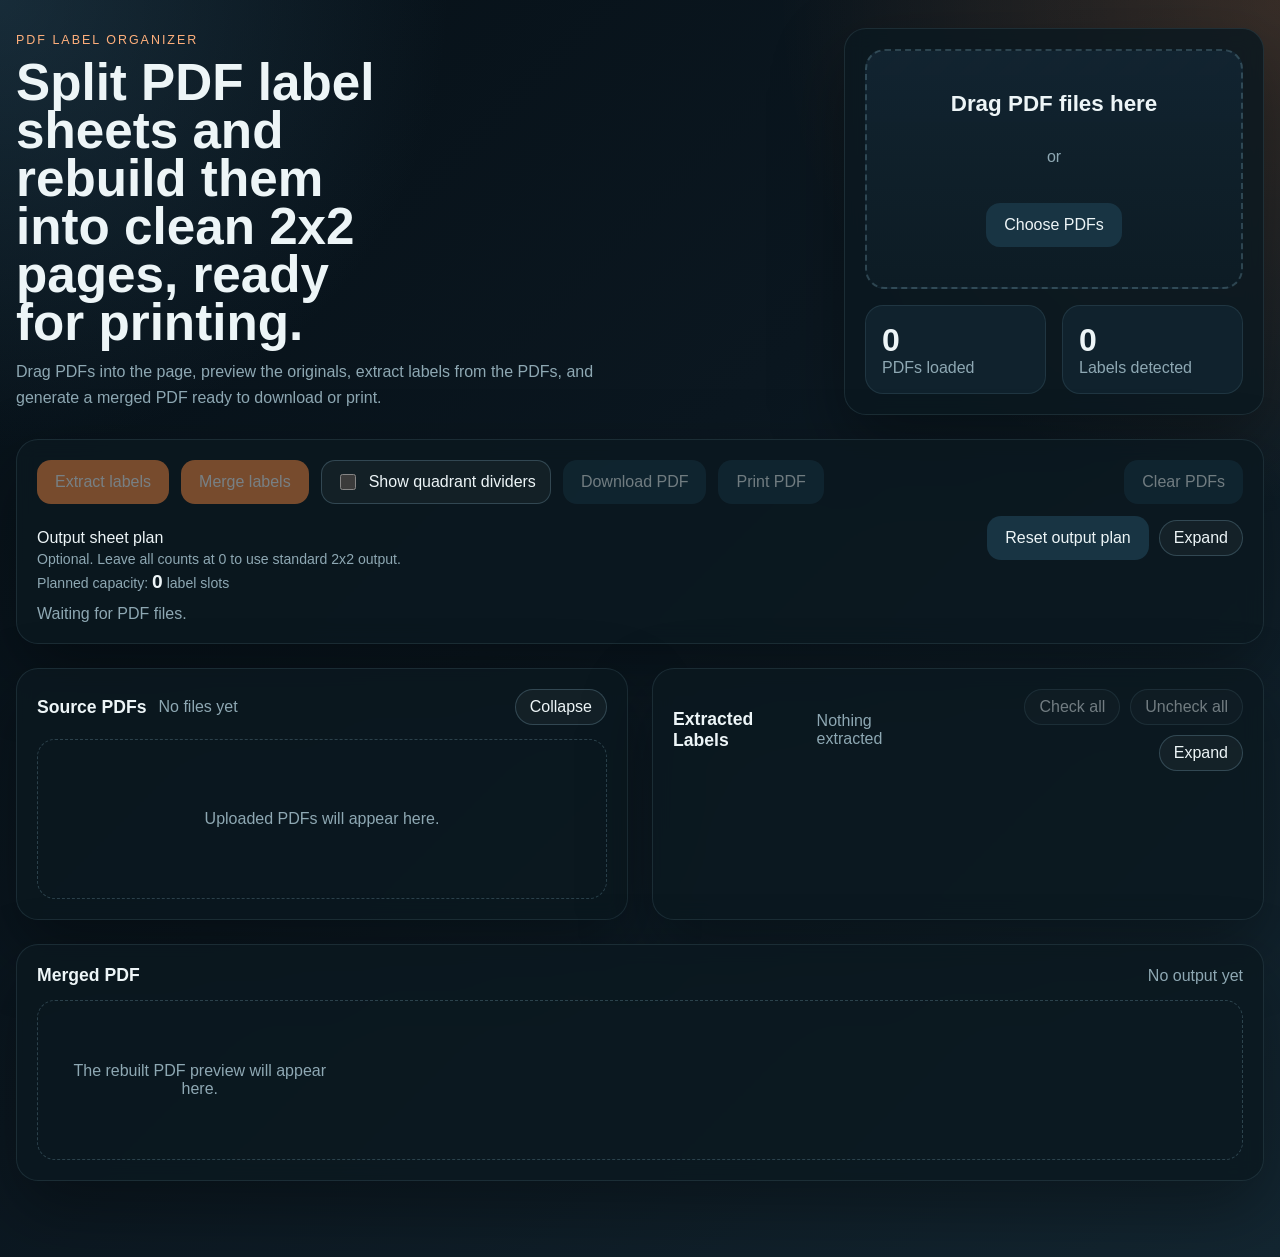
<file: index.html>
<!DOCTYPE html>
<html lang="en">
  <head>
    <meta charset="UTF-8" />
    <meta name="viewport" content="width=device-width, initial-scale=1.0" />
    <title>PDF Label Organizer</title>
    <link rel="icon" type="image/svg+xml" href="./favicon.svg" />
    <link rel="stylesheet" href="./styles.css" />
    <script src="./vendor/pdf.min.js"></script>
    <script src="./vendor/pdf-lib.min.js"></script>
  </head>
  <body>
    <div class="app-shell">
      <header class="hero">
        <div class="hero-copy">
          <p class="eyebrow">PDF Label Organizer</p>
          <h1>Split PDF label sheets and rebuild them into clean 2x2 pages, ready for printing.</h1>
          <p class="lede">
            Drag PDFs into the page, preview the originals, extract labels from the PDFs, and generate a merged PDF ready to download or print.
          </p>
        </div>
        <section class="hero-card">
          <div id="drop-zone" class="drop-zone" tabindex="0">
            <input id="file-input" type="file" accept="application/pdf" multiple hidden />
            <p class="drop-title">Drag PDF files here</p>
            <p class="drop-subtitle">or</p>
            <button id="browse-button" class="button button-secondary" type="button">
              Choose PDFs
            </button>
          </div>
          <div class="hero-stats">
            <div class="stat">
              <span id="file-count">0</span>
              <label>PDFs loaded</label>
            </div>
            <div class="stat">
              <span id="label-count">0</span>
              <label>Labels detected</label>
            </div>
          </div>
        </section>
      </header>

      <main class="layout">
        <section class="panel panel-wide action-panel">
          <div class="controls">
            <button id="extract-button" class="button" type="button" disabled>
              Extract labels
            </button>
            <button id="merge-button" class="button" type="button" disabled>
              Merge labels
            </button>
            <label class="checkbox-field">
              <input id="divider-toggle" type="checkbox" />
              <span>Show quadrant dividers</span>
            </label>
            <button id="download-button" class="button button-secondary" type="button" disabled>
              Download PDF
            </button>
            <button id="print-button" class="button button-secondary" type="button" disabled>
              Print PDF
            </button>
            <div class="controls-spacer" aria-hidden="true"></div>
            <button id="clear-button" class="button button-secondary" type="button" disabled>
              Clear PDFs
            </button>
          </div>
          <div id="output-plan-panel" class="output-plan-panel">
          <div class="planner-head">
            <div class="planner-head-copy">
              <span>Output sheet plan</span>
              <span class="planner-meta">Optional. Leave all counts at 0 to use standard 2x2 output.</span>
              <span id="output-plan-summary" class="planner-meta">
                Planned capacity:
                <strong class="planner-summary-value">0</strong>
                label slots
              </span>
            </div>
            <div class="planner-actions">
              <button id="reset-output-plan-button" class="button button-secondary" type="button">
                Reset output plan
              </button>
              <button id="toggle-output-plan-button" class="collapse-button" type="button" aria-expanded="false">
                Expand
              </button>
            </div>
          </div>
          <div id="output-planner" class="output-planner"></div>
          </div>
          <div id="progress-stack" class="progress-stack is-hidden">
            <div class="progress-block">
              <div class="progress-head">
                <span id="progress-phase">Idle</span>
                <span id="progress-text" class="progress-meta">Idle</span>
              </div>
              <div class="progress-track">
                <div id="progress-bar" class="progress-fill"></div>
              </div>
            </div>
          </div>
          <div id="status" class="status">Waiting for PDF files.</div>
        </section>

        <section id="source-panel" class="panel">
          <div class="section-head">
            <div class="section-head-main">
              <h2>Source PDFs</h2>
              <span id="source-summary" class="section-meta">No files yet</span>
            </div>
            <button id="toggle-source-button" class="collapse-button" type="button" aria-expanded="true">
              Collapse
            </button>
          </div>
          <div id="source-list" class="file-list empty-state">
            Uploaded PDFs will appear here.
          </div>
        </section>

        <section id="labels-panel" class="panel">
          <div class="section-head">
            <div class="section-head-main">
              <h2>Extracted Labels</h2>
              <span id="extract-summary" class="section-meta">Nothing extracted</span>
            </div>
            <div class="section-actions">
              <button id="check-all-labels-button" class="collapse-button" type="button" disabled>
                Check all
              </button>
              <button id="uncheck-all-labels-button" class="collapse-button" type="button" disabled>
                Uncheck all
              </button>
              <button id="toggle-labels-button" class="collapse-button" type="button" aria-expanded="true">
                Collapse
              </button>
            </div>
          </div>
          <div id="label-grid" class="preview-grid empty-state">
            Extracted labels will appear here after processing.
          </div>
        </section>

        <section class="panel panel-wide">
          <div class="section-head">
            <h2>Merged PDF</h2>
            <span id="merged-summary" class="section-meta">No output yet</span>
          </div>
          <div id="merged-preview" class="merged-preview empty-state">
            The rebuilt PDF preview will appear here.
          </div>
        </section>
      </main>

      <footer class="site-footer" data-site-footer data-footer-variant="app"></footer>
    </div>

    <div id="preview-modal" class="modal" hidden>
      <div id="modal-backdrop" class="modal-backdrop"></div>
      <div class="modal-dialog" role="dialog" aria-modal="true" aria-labelledby="modal-title">
        <div class="modal-head">
          <div>
            <h2 id="modal-title">Preview</h2>
            <p id="modal-caption" class="modal-caption"></p>
          </div>
          <div class="modal-actions">
            <span id="modal-position" class="modal-position" aria-live="polite"></span>
            <button id="close-modal-button" class="collapse-button" type="button">
              Close
            </button>
          </div>
        </div>
        <div class="modal-body">
          <button
            id="modal-previous-button"
            class="modal-nav-button"
            type="button"
            aria-label="Previous preview"
            title="Previous preview"
            disabled
          >
            <span class="chevron chevron-left" aria-hidden="true"></span>
          </button>
          <div class="modal-image-frame">
            <img id="modal-image" class="modal-image" alt="" />
          </div>
          <button
            id="modal-next-button"
            class="modal-nav-button"
            type="button"
            aria-label="Next preview"
            title="Next preview"
            disabled
          >
            <span class="chevron chevron-right" aria-hidden="true"></span>
          </button>
        </div>
      </div>
    </div>

    <script type="module" src="./src/main.js"></script>
  </body>
</html>
</file>
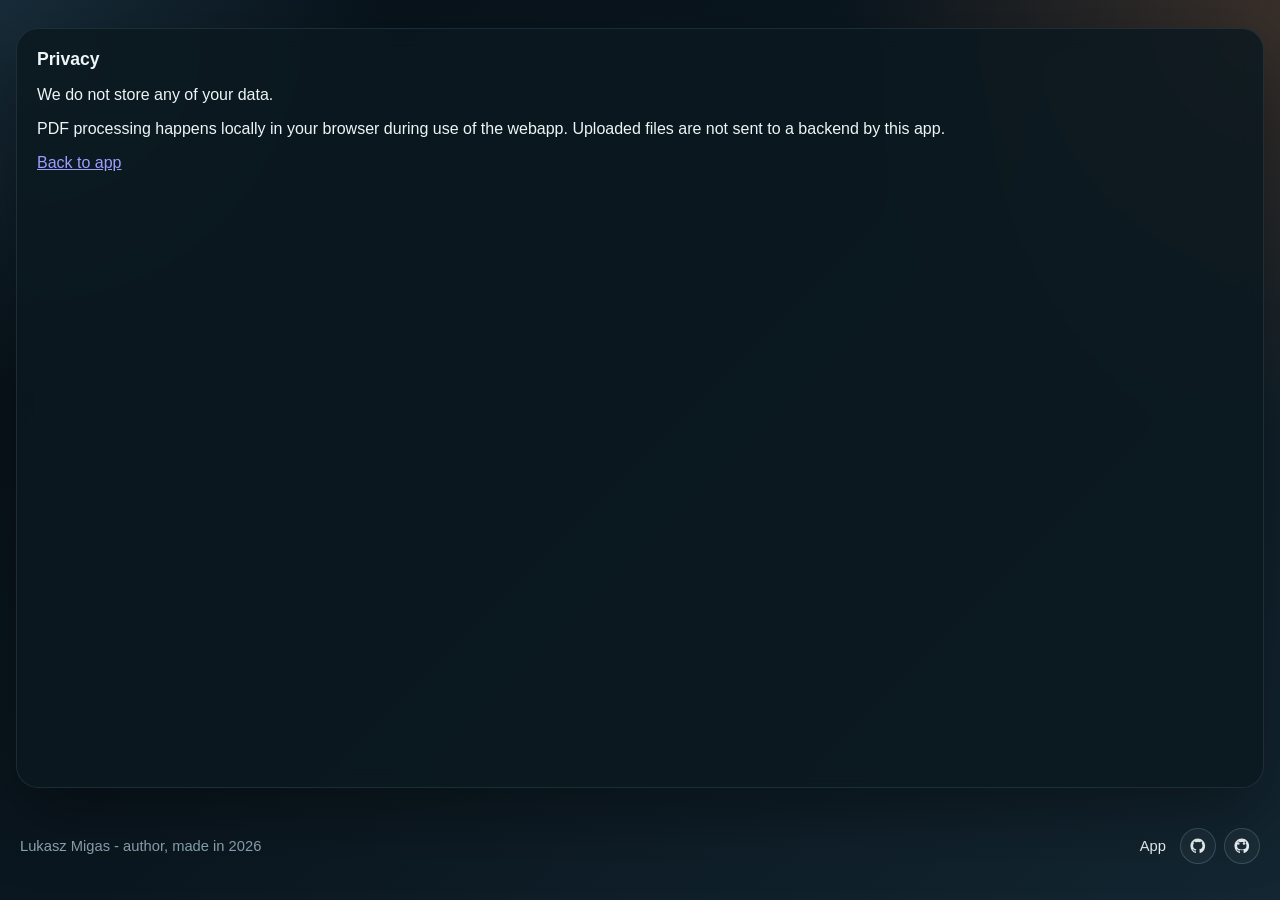
<file: privacy.html>
<!DOCTYPE html>
<html lang="en">
  <head>
    <meta charset="UTF-8" />
    <meta name="viewport" content="width=device-width, initial-scale=1.0" />
    <title>Privacy | PDF Label Organizer</title>
    <link rel="icon" type="image/svg+xml" href="./favicon.svg" />
    <link rel="stylesheet" href="./styles.css" />
  </head>
  <body>
    <div class="app-shell">
      <main class="layout">
        <section class="panel panel-wide">
          <div class="section-head">
            <h2>Privacy</h2>
          </div>
          <p>We do not store any of your data.</p>
          <p>
            PDF processing happens locally in your browser during use of the webapp.
            Uploaded files are not sent to a backend by this app.
          </p>
          <p>
            <a href="./index.html">Back to app</a>
          </p>
        </section>
      </main>

      <footer class="site-footer" data-site-footer data-footer-variant="privacy"></footer>
    </div>
    <script type="module" src="./src/privacy.js"></script>
  </body>
</html>
</file>
<file: styles.css>
:root {
  color-scheme: dark;
  --bg: #08131a;
  --panel: rgba(11, 24, 32, 0.84);
  --panel-strong: #10222d;
  --line: rgba(130, 176, 193, 0.14);
  --line-strong: rgba(130, 176, 193, 0.28);
  --text: #edf5f7;
  --muted: #8ea8b3;
  --accent: #ff8c42;
  --accent-dark: #d66c27;
  --shadow: 0 28px 70px rgba(0, 0, 0, 0.35);
  --radius: 22px;
}

* {
  box-sizing: border-box;
}

body {
  margin: 0;
  min-height: 100vh;
  font-family: "Avenir Next", "Segoe UI", sans-serif;
  color: var(--text);
  background:
    radial-gradient(circle at top left, rgba(56, 96, 120, 0.35), transparent 25%),
    radial-gradient(circle at top right, rgba(255, 140, 66, 0.18), transparent 28%),
    linear-gradient(135deg, #061017 0%, #0b1720 45%, #132631 100%);
}

button,
select,
input {
  font: inherit;
}

.app-shell {
  width: min(1400px, calc(100vw - 32px));
  margin: 0 auto;
  min-height: 100vh;
  padding: 28px 0 36px;
  display: flex;
  flex-direction: column;
}

.site-footer {
  display: flex;
  justify-content: space-between;
  gap: 16px;
  align-items: center;
  margin-top: 24px;
  padding: 16px 4px 0;
  color: var(--muted);
  font-size: 0.92rem;
}

.site-footer-links {
  display: flex;
  align-items: center;
  gap: 14px;
}

.site-footer a {
  color: var(--text);
  text-decoration: none;
}

.site-footer a:hover {
  text-decoration: underline;
}

.footer-icon-links {
  display: flex;
  align-items: center;
  gap: 8px;
}

.site-footer .icon-button {
  display: inline-flex;
  align-items: center;
  justify-content: center;
  width: 2.25rem;
  height: 2.25rem;
  transition:
    transform 160ms ease,
    border-color 160ms ease,
    background-color 160ms ease;
}

.site-footer .icon-button:hover {
  text-decoration: none;
  transform: translateY(-1px);
  border-color: rgba(255, 176, 124, 0.45);
  background: rgba(255, 176, 124, 0.12);
}

.icon-button:focus-visible {
  outline: 2px solid rgba(255, 176, 124, 0.85);
  outline-offset: 2px;
}

.site-footer .icon-button svg {
  width: 1.1rem;
  height: 1.1rem;
}

.hero {
  display: grid;
  grid-template-columns: minmax(0, 1.15fr) minmax(340px, 420px);
  gap: 24px;
  align-items: stretch;
  margin-bottom: 24px;
}

.hero-copy {
  align-self: center;
}

.eyebrow {
  margin: 0 0 12px;
  font-size: 0.78rem;
  letter-spacing: 0.16em;
  text-transform: uppercase;
  color: #ffb07c;
}

.hero h1 {
  margin: 0 0 12px;
  max-width: 13ch;
  font-size: clamp(2.3rem, 4vw, 4.6rem);
  line-height: 0.94;
}

.lede {
  margin: 0;
  max-width: 70ch;
  color: var(--muted);
  line-height: 1.6;
}

.hero-card,
.panel {
  backdrop-filter: blur(10px);
  background: var(--panel);
  border: 1px solid var(--line);
  border-radius: var(--radius);
  box-shadow: var(--shadow);
}

.hero-card {
  display: grid;
  gap: 16px;
  padding: 20px;
  align-content: start;
}

.hero-stats {
  display: grid;
  grid-template-columns: repeat(2, minmax(0, 1fr));
  gap: 16px;
}

.stat {
  padding: 16px;
  border-radius: 18px;
  background: var(--panel-strong);
  border: 1px solid var(--line);
}

.stat span {
  display: block;
  font-size: 2rem;
  font-weight: 700;
}

.stat label {
  color: var(--muted);
}

.layout {
  display: grid;
  grid-template-columns: repeat(2, minmax(0, 1fr));
  gap: 24px;
  flex: 1 0 auto;
}

.panel {
  padding: 20px;
}

.panel-wide {
  grid-column: 1 / -1;
}

.drop-zone {
  display: grid;
  place-items: center;
  min-height: 240px;
  padding: 28px;
  border: 2px dashed var(--line-strong);
  border-radius: 20px;
  background:
    linear-gradient(180deg, rgba(18, 37, 49, 0.96), rgba(13, 28, 37, 0.98)),
    repeating-linear-gradient(
      -45deg,
      rgba(255, 140, 66, 0.05),
      rgba(255, 140, 66, 0.05) 14px,
      transparent 14px,
      transparent 28px
    );
  text-align: center;
  transition: border-color 0.2s ease, transform 0.2s ease, background-color 0.2s ease;
}

.drop-zone.is-active {
  border-color: var(--accent);
  transform: translateY(-2px);
}

.drop-title {
  margin: 0;
  font-size: 1.4rem;
  font-weight: 650;
}

.drop-subtitle {
  margin: 8px 0 14px;
  color: var(--muted);
}

.controls {
  display: flex;
  flex-wrap: wrap;
  gap: 12px;
  align-items: center;
}

.controls-spacer {
  flex: 1 1 auto;
  min-width: 24px;
}

.checkbox-field {
  display: inline-flex;
  gap: 10px;
  align-items: center;
  min-height: 44px;
  padding: 0 14px;
  border: 1px solid var(--line-strong);
  border-radius: 14px;
  background: rgba(255, 255, 255, 0.04);
  color: var(--text);
}

.checkbox-field input {
  width: 16px;
  height: 16px;
  accent-color: var(--accent);
}

.checkbox-field span {
  white-space: nowrap;
}

.output-planner {
  display: flex;
  flex-wrap: wrap;
  gap: 12px;
}

.output-plan-panel.is-collapsed #output-planner {
  display: none;
}

.planner-head {
  display: flex;
  justify-content: space-between;
  gap: 12px;
  align-items: baseline;
  color: var(--text);
}

.planner-head-copy {
  display: grid;
  gap: 4px;
}

.planner-actions {
  display: flex;
  flex-wrap: wrap;
  gap: 10px;
  align-items: center;
}

.planner-meta {
  color: var(--muted);
  font-size: 0.88rem;
}

.planner-summary-value {
  font-size: 1.2rem;
  font-weight: 700;
  color: var(--text);
}

.pattern-card {
  display: grid;
  gap: 8px;
  min-width: 110px;
  padding: 10px 12px;
  border: 1px solid var(--line-strong);
  border-radius: 16px;
  background: rgba(255, 255, 255, 0.04);
}

.pattern-card-top {
  display: flex;
  justify-content: space-between;
  gap: 10px;
  align-items: start;
}

.pattern-name {
  font-size: 0.78rem;
  color: var(--muted);
}

.pattern-card-footer {
  display: flex;
  justify-content: space-between;
  gap: 10px;
  align-items: center;
  flex-wrap: wrap;
}

.pattern-count-pill {
  display: inline-flex;
  align-items: center;
  gap: 8px;
  min-height: 34px;
  padding: 0 10px;
  border-radius: 999px;
  border: 1px solid var(--line-strong);
  background: rgba(255, 255, 255, 0.04);
  color: var(--muted);
  font-size: 0.82rem;
}

.pattern-count-pill strong {
  color: var(--text);
  font-size: 0.95rem;
}

.pattern-grid {
  display: grid;
  grid-template-columns: repeat(2, 12px);
  grid-template-rows: repeat(2, 12px);
  gap: 3px;
}

.pattern-cell {
  border-radius: 2px;
  border: 1px solid var(--line-strong);
  background: rgba(255, 255, 255, 0.05);
}

.pattern-cell.is-filled {
  background: rgba(255, 140, 66, 0.85);
  border-color: rgba(255, 140, 66, 0.95);
}

.pattern-stepper {
  display: inline-flex;
  gap: 8px;
}

.pattern-adjust {
  min-width: 42px;
  min-height: 42px;
  padding: 0 12px;
  border: 1px solid var(--line-strong);
  border-radius: 12px;
  background: rgba(255, 255, 255, 0.04);
  color: var(--text);
  cursor: pointer;
  font-size: 1.15rem;
  line-height: 1;
}

.pattern-adjust:hover {
  background: rgba(255, 255, 255, 0.08);
}

.pattern-adjust-primary {
  border-color: rgba(255, 140, 66, 0.45);
  background: rgba(255, 140, 66, 0.16);
}

.pattern-adjust-primary:hover {
  background: rgba(255, 140, 66, 0.24);
}

.button {
  min-height: 44px;
  padding: 0 18px;
  border: 0;
  border-radius: 14px;
  background: var(--accent);
  color: white;
  cursor: pointer;
  transition: transform 0.15s ease, opacity 0.15s ease, background-color 0.15s ease;
}

.button:hover:enabled {
  transform: translateY(-1px);
  background: var(--accent-dark);
}

.button:disabled {
  opacity: 0.45;
  cursor: not-allowed;
}

.button-secondary {
  background: #183443;
  color: var(--text);
}

.button-secondary:hover:enabled {
  background: #214759;
}

.status,
.section-meta {
  color: var(--muted);
}

.action-panel {
  display: grid;
  gap: 12px;
}

.progress-stack {
  display: grid;
  gap: 12px;
}

.progress-stack.is-hidden {
  display: none;
}

.progress-block {
  display: grid;
  gap: 8px;
}

.progress-head,
.section-head-main {
  display: flex;
  justify-content: space-between;
  gap: 12px;
  align-items: center;
}

.progress-head {
  font-size: 0.92rem;
  color: var(--muted);
}

.progress-meta {
  color: var(--text);
}

.progress-track {
  position: relative;
  height: 10px;
  overflow: hidden;
  border-radius: 999px;
  background: rgba(255, 255, 255, 0.08);
  border: 1px solid var(--line);
}

.progress-fill {
  width: 0%;
  height: 100%;
  border-radius: inherit;
  background: linear-gradient(90deg, #ff8c42 0%, #ffd166 100%);
  transition: width 0.2s ease;
}

.section-head {
  display: flex;
  justify-content: space-between;
  gap: 16px;
  align-items: center;
  margin-bottom: 14px;
}

.section-head h2 {
  margin: 0;
  font-size: 1.1rem;
}

.section-actions {
  display: flex;
  flex-wrap: wrap;
  gap: 10px;
  align-items: center;
  justify-content: end;
}

.collapse-button {
  min-height: 36px;
  padding: 0 14px;
  border: 1px solid var(--line-strong);
  border-radius: 999px;
  background: rgba(255, 255, 255, 0.04);
  color: var(--text);
  cursor: pointer;
}

.collapse-button:hover {
  background: rgba(255, 255, 255, 0.08);
}

.collapse-button:disabled {
  cursor: not-allowed;
  opacity: 0.45;
}

.file-list,
.preview-grid,
.merged-preview {
  min-height: 160px;
}

.file-list {
  display: grid;
  gap: 14px;
}

.file-card {
  display: grid;
  grid-template-columns: minmax(0, 190px) minmax(0, 1fr);
  gap: 14px;
  padding: 14px;
  border-radius: 18px;
  background: var(--panel-strong);
  border: 1px solid var(--line);
}

.file-card-meta {
  display: grid;
  gap: 12px;
  align-content: start;
}

.file-card-header {
  display: flex;
  justify-content: space-between;
  gap: 12px;
  align-items: start;
}

.file-card-actions {
  display: flex;
  gap: 8px;
  align-items: center;
}

.file-card strong {
  font-size: 0.98rem;
}

.badge {
  display: inline-flex;
  align-items: center;
  min-height: 28px;
  padding: 0 10px;
  border-radius: 999px;
  border: 1px solid var(--line);
  color: #ffbf95;
  background: rgba(255, 140, 66, 0.08);
  font-size: 0.74rem;
  text-transform: uppercase;
  letter-spacing: 0.08em;
}

.icon-button {
  display: inline-grid;
  place-items: center;
  width: 32px;
  height: 32px;
  padding: 0;
  border: 1px solid var(--line-strong);
  border-radius: 999px;
  background: rgba(255, 255, 255, 0.04);
  color: var(--text);
  cursor: pointer;
}

.icon-button:hover {
  background: rgba(255, 140, 66, 0.12);
  border-color: rgba(255, 140, 66, 0.4);
}

.trash-icon {
  position: relative;
  width: 12px;
  height: 12px;
  border: 1.8px solid currentColor;
  border-top: 0;
  border-radius: 0 0 2px 2px;
}

.trash-icon::before {
  content: "";
  position: absolute;
  left: -2px;
  top: -4px;
  width: 14px;
  height: 2px;
  border-radius: 999px;
  background: currentColor;
}

.trash-icon::after {
  content: "";
  position: absolute;
  left: 3px;
  top: -6px;
  width: 4px;
  height: 2px;
  border: 1.6px solid currentColor;
  border-bottom: 0;
  border-radius: 2px 2px 0 0;
}

.field {
  display: grid;
  gap: 8px;
  color: var(--muted);
}

.field span {
  font-size: 0.85rem;
}

.field select {
  min-height: 42px;
  padding: 0 14px;
  border: 1px solid var(--line-strong);
  border-radius: 14px;
  background: #0c1a22;
  color: var(--text);
}

.thumb-strip {
  display: grid;
  grid-template-columns: repeat(2, minmax(0, 1fr));
  gap: 8px;
  align-content: start;
}

.preview-grid {
  display: grid;
  grid-template-columns: repeat(auto-fill, minmax(170px, 1fr));
  gap: 14px;
}

.preview-card {
  padding: 12px;
  border-radius: 18px;
  background: var(--panel-strong);
  border: 1px solid var(--line);
}

.preview-card.is-draggable {
  cursor: grab;
}

.preview-card.is-dragging {
  opacity: 0.35;
  transform: scale(0.98);
}

.preview-card.is-drop-target {
  border-color: var(--accent);
  box-shadow: inset 0 0 0 1px rgba(255, 140, 66, 0.5);
}

.preview-card.is-excluded {
  border-style: dashed;
}

.preview-card.is-excluded .thumb {
  opacity: 0.48;
}

.label-card-head {
  display: flex;
  justify-content: end;
  margin-bottom: 10px;
}

.label-select-control {
  display: inline-flex;
  align-items: center;
  gap: 8px;
  min-height: 32px;
  padding: 0 10px;
  border: 1px solid var(--line-strong);
  border-radius: 999px;
  background: rgba(255, 255, 255, 0.04);
  color: var(--text);
  font-size: 0.82rem;
  cursor: pointer;
}

.label-select-control input {
  width: 15px;
  height: 15px;
  margin: 0;
  accent-color: var(--accent);
}

.preview-card p,
.file-card p {
  margin: 10px 0 0;
  font-size: 0.9rem;
  line-height: 1.4;
}

.thumb,
.merged-page {
  width: 100%;
  border-radius: 12px;
  background: white;
  border: 1px solid rgba(255, 255, 255, 0.08);
}

.thumb-button,
.page-thumb-button {
  display: block;
  width: 100%;
  padding: 0;
  border: 0;
  background: transparent;
  cursor: zoom-in;
}

.thumb-button img,
.page-thumb-button img {
  display: block;
}

.thumb-label {
  margin: 6px 0 0;
  font-size: 0.72rem;
  color: var(--muted);
  text-align: center;
}

.merged-preview {
  display: grid;
  grid-template-columns: repeat(auto-fill, minmax(240px, 1fr));
  gap: 18px;
}

.empty-state {
  display: grid;
  place-items: center;
  text-align: center;
  color: var(--muted);
  border: 1px dashed var(--line-strong);
  border-radius: 18px;
  padding: 24px;
}

.is-collapsed #label-grid {
  display: none;
}

#source-panel.is-collapsed #source-list {
  display: none;
}

.modal {
  position: fixed;
  inset: 0;
  z-index: 50;
  display: grid;
  place-items: center;
  padding: 24px;
}

.modal[hidden] {
  display: none;
}

.modal-backdrop {
  position: absolute;
  inset: 0;
  background: rgba(2, 8, 12, 0.82);
  backdrop-filter: blur(8px);
}

.modal-dialog {
  position: relative;
  z-index: 1;
  width: min(1080px, 100%);
  max-height: calc(100vh - 48px);
  display: grid;
  gap: 16px;
  padding: 20px;
  overflow: auto;
  border-radius: 24px;
  border: 1px solid var(--line-strong);
  background: rgba(9, 20, 28, 0.96);
  box-shadow: var(--shadow);
}

.modal-head {
  display: flex;
  justify-content: space-between;
  gap: 16px;
  align-items: start;
}

.modal-head h2 {
  margin: 0;
}

.modal-actions {
  display: flex;
  gap: 12px;
  align-items: center;
  justify-content: end;
}

.modal-caption {
  margin: 6px 0 0;
  color: var(--muted);
}

.modal-position {
  min-width: 54px;
  color: var(--muted);
  font-size: 0.9rem;
  text-align: right;
}

.modal-body {
  display: grid;
  grid-template-columns: 48px minmax(0, 1fr) 48px;
  gap: 14px;
  place-items: center;
}

.modal-image-frame {
  display: grid;
  place-items: center;
  min-width: 0;
  width: 100%;
}

.modal-image {
  max-width: 100%;
  max-height: calc(100vh - 180px);
  border-radius: 16px;
  background: white;
}

.modal-nav-button {
  position: relative;
  display: inline-grid;
  place-items: center;
  width: 48px;
  height: 48px;
  padding: 0;
  border: 1px solid var(--line-strong);
  border-radius: 999px;
  background: rgba(255, 255, 255, 0.06);
  color: var(--text);
  cursor: pointer;
  transition:
    border-color 160ms ease,
    background-color 160ms ease,
    opacity 160ms ease;
}

.modal-nav-button:hover:enabled {
  border-color: rgba(255, 176, 124, 0.45);
  background: rgba(255, 176, 124, 0.12);
}

.modal-nav-button:focus-visible {
  outline: 2px solid rgba(255, 176, 124, 0.85);
  outline-offset: 2px;
}

.modal-nav-button:disabled {
  cursor: not-allowed;
  opacity: 0.35;
}

.chevron {
  display: block;
  width: 13px;
  height: 13px;
  border-top: 2px solid currentColor;
  border-right: 2px solid currentColor;
}

.chevron-left {
  transform: rotate(-135deg);
  margin-left: 5px;
}

.chevron-right {
  transform: rotate(45deg);
  margin-right: 5px;
}

@media (max-width: 980px) {
  .hero,
  .layout {
    grid-template-columns: 1fr;
  }

  .section-head,
  .section-head-main,
  .progress-head,
  .planner-head {
    align-items: start;
    flex-direction: column;
  }

  .section-actions {
    width: 100%;
    justify-content: start;
  }

  .hero-stats {
    grid-template-columns: 1fr 1fr;
  }

  .file-card {
    grid-template-columns: 1fr;
  }

  .site-footer {
    flex-direction: column;
    align-items: start;
  }

  .site-footer-links {
    flex-wrap: wrap;
  }

  .modal {
    padding: 12px;
  }

  .modal-head {
    gap: 12px;
  }

  .modal-actions {
    width: 100%;
    justify-content: space-between;
  }

  .modal-position {
    text-align: left;
  }

  .modal-body {
    grid-template-columns: repeat(2, minmax(0, 1fr));
    grid-template-areas:
      "image image"
      "previous next";
  }

  .modal-image-frame {
    grid-area: image;
  }

  #modal-previous-button {
    grid-area: previous;
    justify-self: start;
  }

  #modal-next-button {
    grid-area: next;
    justify-self: end;
  }

  .planner-actions {
    width: 100%;
    justify-content: space-between;
    margin-bottom: 8px;
  }

  .output-planner {
    margin-top: 8px;
  }

  .pattern-card {
    flex: 1 1 calc(50% - 6px);
    min-width: 0;
  }

  .pattern-card-footer {
    align-items: stretch;
  }

  .pattern-count-pill,
  .pattern-stepper {
    width: 100%;
  }

  .pattern-stepper {
    display: grid;
    grid-template-columns: repeat(2, minmax(0, 1fr));
  }

  .pattern-adjust {
    width: 100%;
  }
}
</file>
